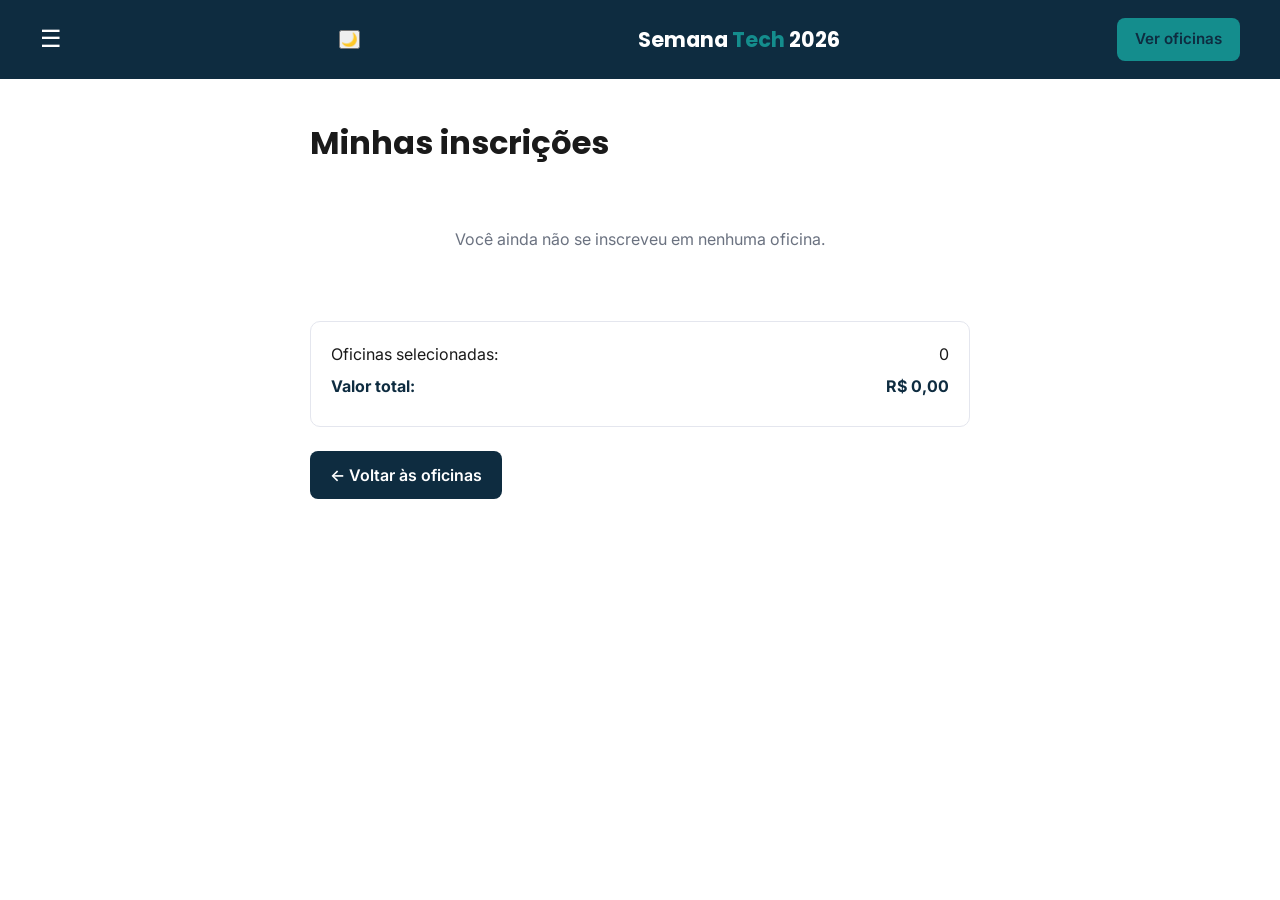
<file: inscricoes.html>
<!doctype html>
<html lang="pt-br">
  <head>
    <meta charset="UTF-8" />
    <meta name="viewport" content="width=device-width, initial-scale=1.0" />
    <title>Minhas Inscrições - Semana Tech 2026</title>
    <link rel="stylesheet" href="style.css" />
  </head>
  <body>
    <header>
      <button id="botao-menu">☰</button>

      <button id="botao-tema">🌙</button>

      <div class="logo">Semana <span>Tech</span> 2026</div>

      <a href="index.html" class="minhas-inscricoes">Ver oficinas</a>

      <nav id="menu">
        <a href="index.html">Início</a>
        <a href="index.html">Oficinas</a>
        <a href="inscricoes.html">Minhas inscrições</a>
        <a href="minha-conta.html">Minha Conta</a>
      </nav>
    </header>

    <div class="inscricoes">
      <h1>Minhas inscrições</h1>
      <div id="lista-inscricoes"></div>

      <div class="resumo">
        <p>
          <span>Oficinas selecionadas:</span>
          <span id="quantidade">0</span>
        </p>

        <p class="total">
          <span>Valor total:</span>
          <span id="total">R$ 0,00</span>
        </p>
      </div>

      <a href="index.html" class="voltar">← Voltar às oficinas</a>
    </div>

    <div id="modal-confirmacao" class="modal">
      <div class="conteudo-modal">
        <h2>Confirmar remoção</h2>
        <p>Deseja realmente remover esta oficina da sua inscrição?</p>

        <div class="botoes-modal">
          <button id="cancelar-remocao">Cancelar</button>
          <button id="confirmar-remocao">Confirmar remoção</button>
        </div>
      </div>
    </div>

    <script src="inscricoes.js"></script>
  </body>
</html>
</file>
<file: style.css>
@import url("https://fonts.googleapis.com/css2?family=Poppins:wght@600;700&family=Inter:wght@400;500;600&display=swap");
* {
  box-sizing: border-box;
  margin: 0;
  padding: 0;
}

body {
  font-family: "Inter", sans-serif;
  background-color: #ffffff;
  color: #1a1a1a;
  line-height: 1.5;
}

h1,
h2,
h3 {
  font-family: "Poppins", sans-serif;
}

a {
  text-decoration: none;
  color: inherit;
}

header {
  background-color: #0e2c40;
  color: #ffffff;
  padding: 18px 40px;
  display: flex;
  justify-content: space-between;
  align-items: center;
  position: relative;
}

.logo {
  font-family: "Poppins", sans-serif;
  font-weight: 700;
  font-size: 1.3rem;
}

.logo span {
  color: #148d8d;
}

.minhas-inscricoes {
  background-color: #148d8d;
  color: #0e2c40;
  font-weight: 600;
  padding: 10px 18px;
  border-radius: 8px;
  font-size: 0.95rem;
}

.carrossel {
  position: relative;
  width: 100%;
  max-width: 1100px;
  margin: 30px auto 0;
  overflow: hidden;
  border-radius: 14px;
  height: 350px;
  background-color: #1a4a5a;
}

.lista-carrossel {
  display: flex;
  height: 100%;
  transition: transform 0.5s ease;
}

.item-carrossel {
  min-width: 100%;
  height: 100%;
  position: relative;
}

.item-carrossel img {
  width: 100%;
  height: 100%;
  object-fit: cover;
  display: block;
}

.legenda-item {
  position: absolute;
  bottom: 0;
  left: 0;
  right: 0;
  padding: 18px 24px;
  background: linear-gradient(to top, rgba(14, 44, 64, 0.85), transparent);
  color: #ffffff;
  font-family: "Poppins", sans-serif;
  font-weight: 600;
  font-size: 1.1rem;
}

.botao-carrossel {
  position: absolute;
  top: 50%;
  transform: translateY(-50%);
  background-color: rgba(255, 255, 255, 0.9);
  color: #0e2c40;
  border: none;
  width: 38px;
  height: 38px;
  border-radius: 50%;
  font-size: 1.1rem;
  cursor: pointer;
  display: flex;
  align-items: center;
  justify-content: center;
}

.botao-carrossel:hover {
  background-color: #148d8d;
}

.botao-carrossel.anterior {
  left: 14px;
}
.botao-carrossel.proximo {
  right: 14px;
}

.painel-filtros {
  max-width: 1100px;
  margin: 30px auto 10px;
  padding: 0 20px;
  display: flex;
  gap: 16px;
  flex-wrap: wrap;
  align-items: center;
}

#campo-busca {
  flex: 1;
  min-width: 220px;
  padding: 12px 16px;
  border: 1px solid #e4e6ee;
  border-radius: 8px;
  font-size: 0.95rem;
  font-family: "Inter", sans-serif;
}

#campo-busca:focus {
  outline: none;
  border-color: #148d8d;
}

#ordenar {
  padding: 12px 16px;
  border: 1px solid #e4e6ee;
  border-radius: 8px;
  font-size: 0.95rem;
  font-family: "Inter", sans-serif;
  background-color: #ffffff;
  cursor: pointer;
}

main {
  max-width: 1100px;
  margin: 0 auto;
  padding: 10px 20px 60px;
}

.lista-oficinas {
  display: grid;
  grid-template-columns: 1fr 1fr;
  gap: 20px;
}

.card-oficina {
  background-color: #ffffff;
  border: 1px solid #e4e6ee;
  border-radius: 12px;
  overflow: hidden;
  display: flex;
  flex-direction: column;
}

.card-oficina img {
  width: 100%;
  height: 150px;
  object-fit: cover;
}

.conteudo {
  padding: 16px;
  display: flex;
  flex-direction: column;
  gap: 6px;
  flex: 1;
}

.conteudo h3 {
  font-size: 1.05rem;
  margin-bottom: 4px;
}

.info {
  font-size: 0.88rem;
  color: #6b7280;
}

.preco {
  font-family: "Poppins", sans-serif;
  font-weight: 700;
  font-size: 1.15rem;
  color: #0e2c40;
  margin-top: 6px;
}

.btn-inscrever {
  margin-top: auto;
  padding-top: 12px;
}

.btn-inscrever button {
  width: 100%;
  padding: 10px;
  background-color: #0e2c40;
  color: #ffffff;
  border: none;
  border-radius: 8px;
  font-weight: 600;
  font-size: 0.92rem;
  cursor: pointer;
}

.btn-inscrever button:hover {
  background-color: #148d8d;
  color: #0e2c40;
}

.btn-inscrever button:disabled {
  background-color: #6b7280;
}

.mensagem-vazia {
  text-align: center;
  color: #6b7280;
  padding: 40px 0;
  font-size: 1rem;
}

.inscricoes {
  max-width: 700px;
  margin: 40px auto;
  padding: 0 20px;
}

.inscricoes h1 {
  margin-bottom: 20px;
}

.item-inscricao {
  background-color: #ffffff;
  border: 1px solid #e4e6ee;
  border-radius: 10px;
  padding: 16px 18px;
  display: flex;
  justify-content: space-between;
  align-items: center;
  margin-bottom: 12px;
}

.item-inscricao .info h3 {
  font-size: 1rem;
  margin-bottom: 4px;
}

.item-inscricao .info p {
  font-size: 0.85rem;
  color: #6b7280;
}

.item-inscricao .preco {
  font-family: "Poppins", sans-serif;
  font-weight: 700;
  color: #0e2c40;
}

.resumo {
  margin-top: 30px;
  padding: 20px;
  background-color: #ffffff;
  border: 1px solid #e4e6ee;
  border-radius: 10px;
}

.resumo p {
  display: flex;
  justify-content: space-between;
  font-size: 1rem;
  margin-bottom: 8px;
}

.total {
  margin-bottom: 0;
  font-weight: 700;
  font-size: 1.15rem;
  color: #0e2c40;
}

.voltar {
  display: inline-block;
  margin-top: 24px;
  padding: 12px 20px;
  background-color: #0e2c40;
  color: #ffffff;
  border-radius: 8px;
  font-weight: 600;
}

.voltar:hover {
  background-color: #148d8d;
  color: #0e2c40;
}

@media (max-width: 600px) {
  .lista-oficinas {
    grid-template-columns: 1fr;
  }
  header {
    padding: 14px 20px;
  }
  .carrossel {
    border-radius: 0;
    aspect-ratio: 4 / 3;
  }
}

body.tema-escuro {
  background-color: #000000;
  color: #ffffff;
}

body.tema-escuro .card-oficina {
  background-color: #111111;
  border-color: #333333;
}

body.tema-escuro .item-inscricao {
  background-color: #111111;
  border-color: #333333;
}

body.tema-escuro .resumo {
  background-color: #111111;
  border-color: #333333;
}

body.tema-escuro #campo-busca {
  background-color: #111111;
  color: #ffffff;
  border-color: #333333;
}

body.tema-escuro #ordenar {
  background-color: #111111;
  color: #ffffff;
  border-color: #333333;
}

body.tema-escuro .preco {
  color: #ffffff;
}

body.tema-escuro .total {
  color: #ffffff;
}

body.tema-escuro .info {
  color: #aaaaaa;
}

body.tema-escuro .item-inscricao .info p {
  color: #aaaaaa;
}

body.tema-escuro .mensagem-vazia {
  color: #aaaaaa;
}

#botao-menu {
  background: none;
  border: none;
  color: #ffffff;
  font-size: 1.5rem;
  cursor: pointer;
}

#menu {
  display: none;
  position: absolute;
  top: 70px;
  left: 20px;
  background-color: #0e2c40;
  padding: 10px;
  border-radius: 8px;
  flex-direction: column;
  gap: 8px;
  z-index: 1000;
}

#menu a {
  color: #ffffff;
  padding: 8px 12px;
  border-radius: 6px;
}

#menu a:hover {
  background-color: #148d8d;
  color: #0e2c40;
}

#menu.menu-aberto {
  display: flex;
}

.minha-conta {
  max-width: 600px;
  margin: 40px auto;
  padding: 0 20px 60px;
}

.minha-conta h1 {
  margin-bottom: 25px;
}

#formulario-conta {
  display: flex;
  flex-direction: column;
  gap: 8px;
}

#formulario-conta input {
  padding: 10px;
  border: 1px solid #e4e6ee;
  border-radius: 8px;
  font-size: 1rem;
  margin-bottom: 8px;
}

#formulario-conta input:focus {
  outline: none;
  border-color: #148d8d;
}

#formulario-conta label {
  font-weight: 600;
}

#mensagem-nome,
#mensagem-email {
  font-size: 0.85rem;
  margin-top: -5px;
  margin-bottom: 5px;
}

.campo-senha {
  display: flex;
  gap: 8px;
  margin-bottom: 8px;
}

.campo-senha input {
  flex: 1;
  margin-bottom: 0;
}

.campo-senha button {
  padding: 10px 15px;
  background-color: #148d8d;
  color: #ffffff;
  border: none;
  border-radius: 8px;
  cursor: pointer;
}

#formulario-conta > button {
  padding: 12px;
  background-color: #0e2c40;
  color: #ffffff;
  border: none;
  border-radius: 8px;
  font-weight: 600;
  cursor: pointer;
  margin-top: 10px;
}

#formulario-conta > button:hover,
.campo-senha button:hover {
  background-color: #148d8d;
}

#mensagem-sucesso {
  color: #148d8d;
  font-weight: 600;
  margin-top: 15px;
}

#meu-perfil {
  margin-top: 30px;
  padding: 20px;
  background-color: #ffffff;
  border: 1px solid #e4e6ee;
  border-radius: 10px;
}

#meu-perfil h2 {
  margin-bottom: 15px;
}

#meu-perfil p {
  margin-bottom: 8px;
}
body.tema-escuro #formulario-conta input {
  background-color: #111111;
  color: #ffffff;
  border-color: #333333;
}

body.tema-escuro #meu-perfil {
  background-color: #111111;
  border-color: #333333;
}

.area-perfil {
  text-align: center;
  margin-bottom: 30px;
}

#imagem-perfil {
  width: 150px;
  height: 150px;
  object-fit: cover;
  border-radius: 50%;
  border: 3px solid #148d8d;
  margin-bottom: 15px;
}

.opcoes-avatar {
  display: flex;
  justify-content: center;
  gap: 10px;
}

.miniatura {
  width: 55px;
  height: 55px;
  object-fit: cover;
  border-radius: 50%;
  cursor: pointer;
  border: 2px solid #e4e6ee;
}

.miniatura:hover {
  border-color: #148d8d;
}

.btn-remover {
  margin-top: 8px;
  padding: 6px 10px;
  background-color: #d9534f;
  color: #ffffff;
  border: none;
  border-radius: 6px;
  cursor: pointer;
  font-size: 0.85rem;
}

.btn-remover:hover {
  background-color: #ed0000;
}

.modal {
  display: none;
  position: fixed;
  top: 0;
  left: 0;
  width: 100%;
  height: 100%;
  background-color: rgba(0, 0, 0, 0.6);
  justify-content: center;
  align-items: center;
}

.conteudo-modal {
  background-color: #ffffff;
  padding: 25px;
  border-radius: 10px;
  max-width: 400px;
  width: 90%;
  text-align: center;
}

.conteudo-modal h2 {
  margin-bottom: 10px;
}

.conteudo-modal p {
  margin-bottom: 20px;
}

.botoes-modal {
  display: flex;
  justify-content: center;
  gap: 10px;
}

.botoes-modal button {
  padding: 10px 15px;
  border: none;
  border-radius: 6px;
  cursor: pointer;
  font-weight: 600;
}

#cancelar-remocao {
  background-color: #e4e6ee;
  color: #1a1a1a;
}

#confirmar-remocao {
  background-color: #d9534f;
  color: #ffffff;
}

body.tema-escuro .conteudo-modal {
  background-color: #111111;
  color: #ffffff;
}
</file>
